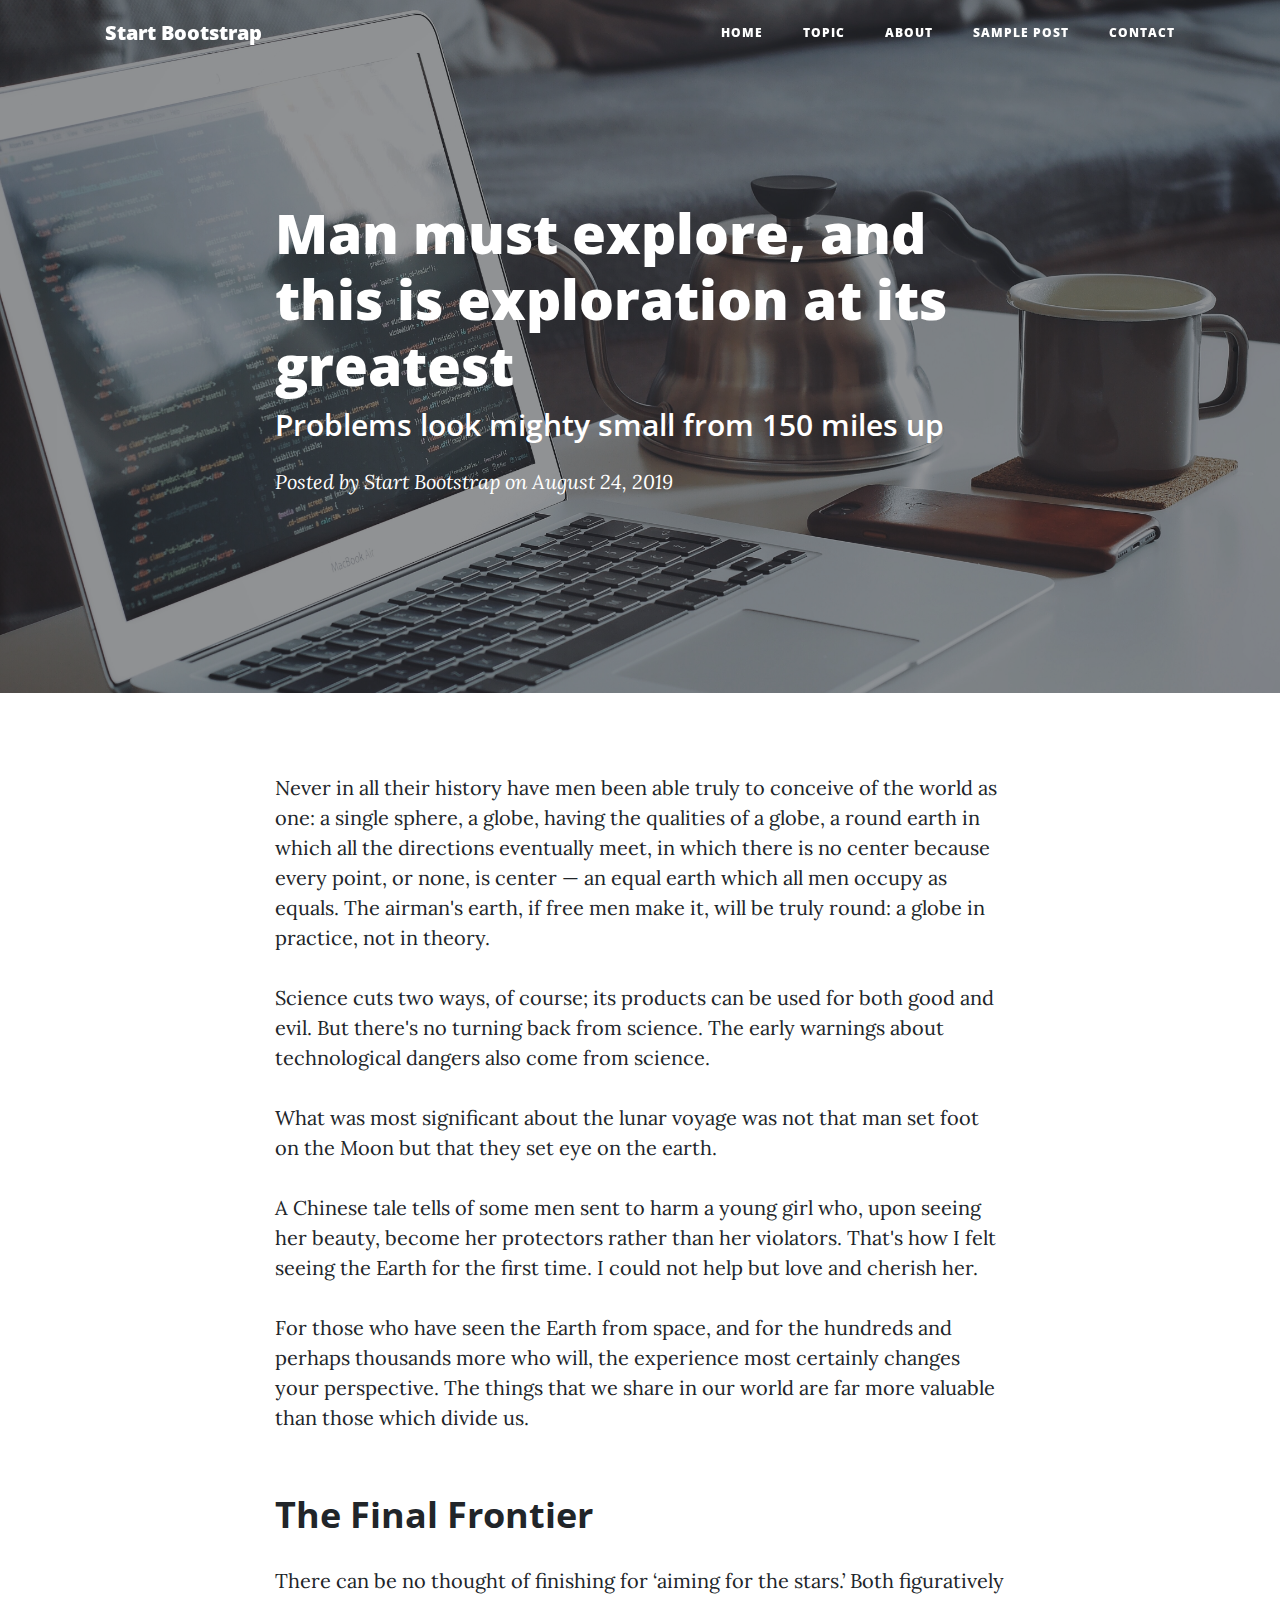
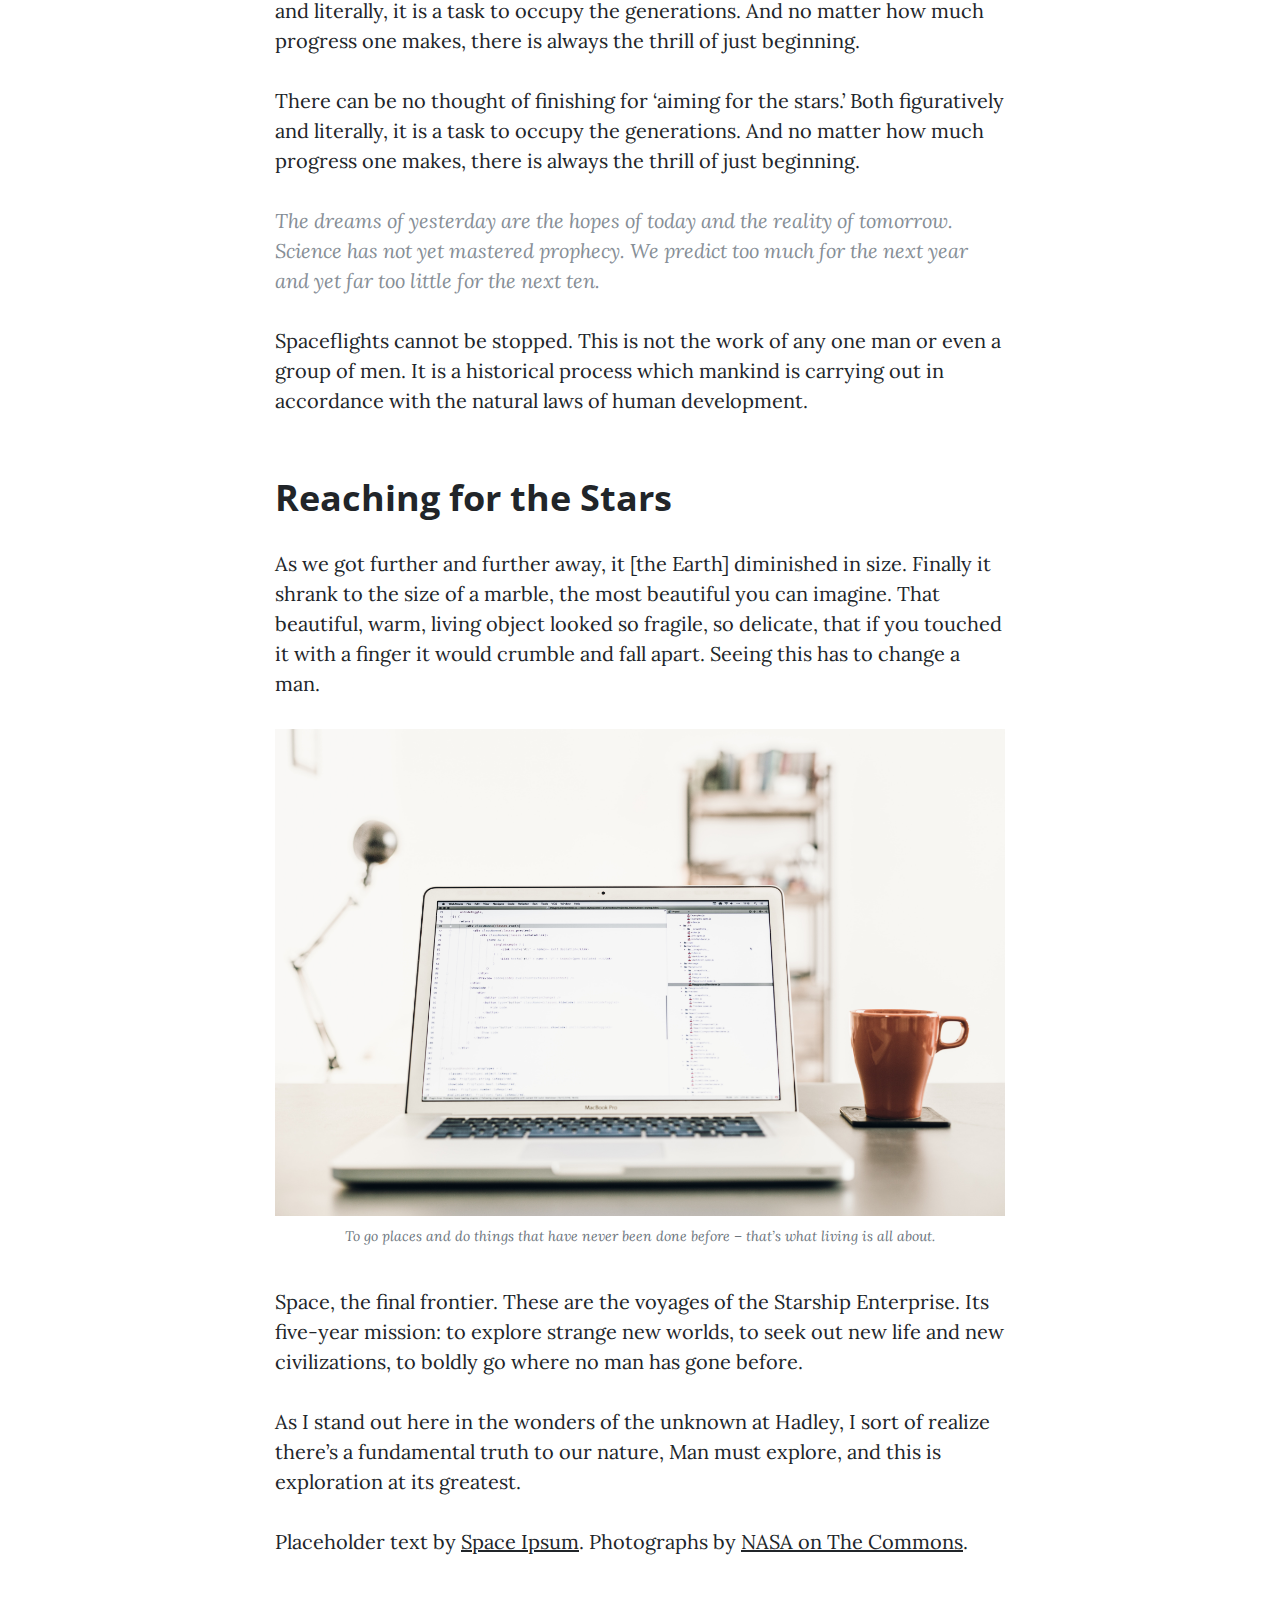
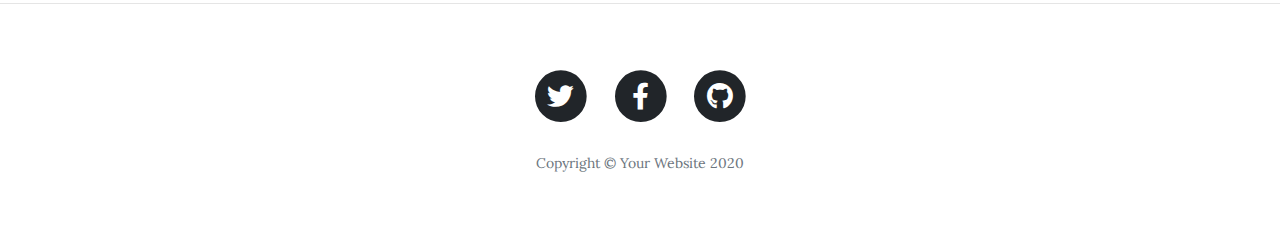
<file: post.html>
<!DOCTYPE html>
<html lang="en">

<head>

  <meta charset="utf-8">
  <meta name="viewport" content="width=device-width, initial-scale=1, shrink-to-fit=no">
  <meta name="description" content="">
  <meta name="author" content="">

  <title>Clean Blog - Start Bootstrap Theme</title>

  <!-- Bootstrap core CSS -->
  <link href="vendor/bootstrap/css/bootstrap.min.css" rel="stylesheet">

  <!-- Custom fonts for this template -->
  <link href="vendor/fontawesome-free/css/all.min.css" rel="stylesheet" type="text/css">
  <link href='https://fonts.googleapis.com/css?family=Lora:400,700,400italic,700italic' rel='stylesheet' type='text/css'>
  <link href='https://fonts.googleapis.com/css?family=Open+Sans:300italic,400italic,600italic,700italic,800italic,400,300,600,700,800' rel='stylesheet' type='text/css'>

  <!-- Custom styles for this template -->
  <link href="css/clean-blog.min.css" rel="stylesheet">

</head>

<body>

  <!-- Navigation -->
  <nav class="navbar navbar-expand-lg navbar-light fixed-top" id="mainNav">
    <div class="container">
      <a class="navbar-brand" href="index.html">Start Bootstrap</a>
      <button class="navbar-toggler navbar-toggler-right" type="button" data-toggle="collapse" data-target="#navbarResponsive" aria-controls="navbarResponsive" aria-expanded="false" aria-label="Toggle navigation">
        Menu
        <i class="fas fa-bars"></i>
      </button>
      <div class="collapse navbar-collapse" id="navbarResponsive">
        <ul class="navbar-nav ml-auto">
          <li class="nav-item">
            <a class="nav-link" href="index.html">Home</a>
          </li>
          <li class="nav-item">
            <a class="nav-link" href="conversation.html">Topic</a>
          </li>
          <li class="nav-item">
            <a class="nav-link" href="about.html">About</a>
          </li>
          <li class="nav-item">
            <a class="nav-link" href="post.html">Sample Post</a>
          </li>
          <li class="nav-item">
            <a class="nav-link" href="contact.html">Contact</a>
          </li>
        </ul>
      </div>
    </div>
  </nav>

  <!-- Page Header -->
  <header class="masthead" style="background-image: url('img/post-bg.jpg')">
    <div class="overlay"></div>
    <div class="container">
      <div class="row">
        <div class="col-lg-8 col-md-10 mx-auto">
          <div class="post-heading">
            <h1>Man must explore, and this is exploration at its greatest</h1>
            <h2 class="subheading">Problems look mighty small from 150 miles up</h2>
            <span class="meta">Posted by
              <a href="#">Start Bootstrap</a>
              on August 24, 2019</span>
          </div>
        </div>
      </div>
    </div>
  </header>

  <!-- Post Content -->
  <article>
    <div class="container">
      <div class="row">
        <div class="col-lg-8 col-md-10 mx-auto">
          <p>Never in all their history have men been able truly to conceive of the world as one: a single sphere, a globe, having the qualities of a globe, a round earth in which all the directions eventually meet, in which there is no center because every point, or none, is center — an equal earth which all men occupy as equals. The airman's earth, if free men make it, will be truly round: a globe in practice, not in theory.</p>

          <p>Science cuts two ways, of course; its products can be used for both good and evil. But there's no turning back from science. The early warnings about technological dangers also come from science.</p>

          <p>What was most significant about the lunar voyage was not that man set foot on the Moon but that they set eye on the earth.</p>

          <p>A Chinese tale tells of some men sent to harm a young girl who, upon seeing her beauty, become her protectors rather than her violators. That's how I felt seeing the Earth for the first time. I could not help but love and cherish her.</p>

          <p>For those who have seen the Earth from space, and for the hundreds and perhaps thousands more who will, the experience most certainly changes your perspective. The things that we share in our world are far more valuable than those which divide us.</p>

          <h2 class="section-heading">The Final Frontier</h2>

          <p>There can be no thought of finishing for ‘aiming for the stars.’ Both figuratively and literally, it is a task to occupy the generations. And no matter how much progress one makes, there is always the thrill of just beginning.</p>

          <p>There can be no thought of finishing for ‘aiming for the stars.’ Both figuratively and literally, it is a task to occupy the generations. And no matter how much progress one makes, there is always the thrill of just beginning.</p>

          <blockquote class="blockquote">The dreams of yesterday are the hopes of today and the reality of tomorrow. Science has not yet mastered prophecy. We predict too much for the next year and yet far too little for the next ten.</blockquote>

          <p>Spaceflights cannot be stopped. This is not the work of any one man or even a group of men. It is a historical process which mankind is carrying out in accordance with the natural laws of human development.</p>

          <h2 class="section-heading">Reaching for the Stars</h2>

          <p>As we got further and further away, it [the Earth] diminished in size. Finally it shrank to the size of a marble, the most beautiful you can imagine. That beautiful, warm, living object looked so fragile, so delicate, that if you touched it with a finger it would crumble and fall apart. Seeing this has to change a man.</p>

          <a href="#">
            <img class="img-fluid" src="img/post-sample-image.jpg" alt="">
          </a>
          <span class="caption text-muted">To go places and do things that have never been done before – that’s what living is all about.</span>

          <p>Space, the final frontier. These are the voyages of the Starship Enterprise. Its five-year mission: to explore strange new worlds, to seek out new life and new civilizations, to boldly go where no man has gone before.</p>

          <p>As I stand out here in the wonders of the unknown at Hadley, I sort of realize there’s a fundamental truth to our nature, Man must explore, and this is exploration at its greatest.</p>

          <p>Placeholder text by
            <a href="http://spaceipsum.com/">Space Ipsum</a>. Photographs by
            <a href="https://www.flickr.com/photos/nasacommons/">NASA on The Commons</a>.</p>
        </div>
      </div>
    </div>
  </article>

  <hr>

  <!-- Footer -->
  <footer>
    <div class="container">
      <div class="row">
        <div class="col-lg-8 col-md-10 mx-auto">
          <ul class="list-inline text-center">
            <li class="list-inline-item">
              <a href="#">
                <span class="fa-stack fa-lg">
                  <i class="fas fa-circle fa-stack-2x"></i>
                  <i class="fab fa-twitter fa-stack-1x fa-inverse"></i>
                </span>
              </a>
            </li>
            <li class="list-inline-item">
              <a href="#">
                <span class="fa-stack fa-lg">
                  <i class="fas fa-circle fa-stack-2x"></i>
                  <i class="fab fa-facebook-f fa-stack-1x fa-inverse"></i>
                </span>
              </a>
            </li>
            <li class="list-inline-item">
              <a href="#">
                <span class="fa-stack fa-lg">
                  <i class="fas fa-circle fa-stack-2x"></i>
                  <i class="fab fa-github fa-stack-1x fa-inverse"></i>
                </span>
              </a>
            </li>
          </ul>
          <p class="copyright text-muted">Copyright &copy; Your Website 2020</p>
        </div>
      </div>
    </div>
  </footer>

  <!-- Bootstrap core JavaScript -->
  <script src="vendor/jquery/jquery.min.js"></script>
  <script src="vendor/bootstrap/js/bootstrap.bundle.min.js"></script>

  <!-- Custom scripts for this template -->
  <script src="js/clean-blog.min.js"></script>

</body>

</html>
</file>
<file: css/clean-blog.min.css>
/*!
 * Start Bootstrap - Clean Blog v5.0.10 (https://startbootstrap.com/theme/clean-blog)
 * Copyright 2013-2020 Start Bootstrap
 * Licensed under MIT (https://github.com/StartBootstrap/startbootstrap-clean-blog/blob/master/LICENSE)
 */body{font-size:20px;color:#212529;font-family:Lora,'Times New Roman',serif;}p{line-height:1.5;margin:30px 0;}p a{text-decoration:underline}h1,h2,h3,h4,h5,h6{font-weight:800;font-family:'Open Sans','Helvetica Neue',Helvetica,Arial,sans-serif}a{color:#212529;transition:all .2s}a:focus,a:hover{color:#0085a1}blockquote{font-style:italic;color:#868e96}.section-heading{font-size:36px;font-weight:700;margin-top:60px}.caption{font-size:14px;font-style:italic;display:block;margin:0;padding:10px;text-align:center;border-bottom-right-radius:5px;border-bottom-left-radius:5px}::-moz-selection{color:#fff;background:#0085a1;text-shadow:none}::selection{color:#fff;background:#0085a1;text-shadow:none}img::-moz-selection{color:#fff;background:0 0}img::selection{color:#fff;background:0 0}img::-moz-selection{color:#fff;background:0 0}#mainNav{position:absolute;border-bottom:1px solid #e9ecef;background-color:#fff;font-family:'Open Sans','Helvetica Neue',Helvetica,Arial,sans-serif}#mainNav .navbar-brand{font-weight:800;color:#343a40}#mainNav .navbar-toggler{font-size:12px;font-weight:800;padding:13px;text-transform:uppercase;color:#343a40}#mainNav .navbar-nav>li.nav-item>a{font-size:12px;font-weight:800;letter-spacing:1px;text-transform:uppercase}@media only screen and (min-width:992px){#mainNav{border-bottom:1px solid transparent;background:0 0}#mainNav .navbar-brand{padding:10px 20px;color:#fff}#mainNav .navbar-brand:focus,#mainNav .navbar-brand:hover{color:rgba(255,255,255,.8)}#mainNav .navbar-nav>li.nav-item>a{padding:10px 20px;color:#fff}#mainNav .navbar-nav>li.nav-item>a:focus,#mainNav .navbar-nav>li.nav-item>a:hover{color:rgba(255,255,255,.8)}}@media only screen and (min-width:992px){#mainNav{transition:background-color .2s;transform:translate3d(0,0,0);-webkit-backface-visibility:hidden;backface-visibility:hidden}#mainNav.is-fixed{position:fixed;top:-67px;transition:transform .2s;border-bottom:1px solid #fff;background-color:rgba(255,255,255,.9)}#mainNav.is-fixed .navbar-brand{color:#212529}#mainNav.is-fixed .navbar-brand:focus,#mainNav.is-fixed .navbar-brand:hover{color:#0085a1}#mainNav.is-fixed .navbar-nav>li.nav-item>a{color:#212529}#mainNav.is-fixed .navbar-nav>li.nav-item>a:focus,#mainNav.is-fixed .navbar-nav>li.nav-item>a:hover{color:#0085a1}#mainNav.is-visible{transform:translate3d(0,100%,0)}}header.masthead{margin-bottom:50px;background:no-repeat center center;background-color:#868e96;background-attachment:scroll;position:relative;background-size:cover}header.masthead .overlay{position:absolute;top:0;left:0;height:100%;width:100%;background-color:#212529;opacity:.5}header.masthead .page-heading,header.masthead .post-heading,header.masthead .site-heading{padding:200px 0 150px;color:#fff}@media only screen and (min-width:768px){header.masthead .page-heading,header.masthead .post-heading,header.masthead .site-heading{padding:200px 0}}header.masthead .page-heading,header.masthead .site-heading{text-align:center}header.masthead .page-heading h1,header.masthead .site-heading h1{font-size:50px;margin-top:0}header.masthead .page-heading .subheading,header.masthead .site-heading .subheading{font-size:24px;font-weight:300;line-height:1.1;display:block;margin:10px 0 0;font-family:'Open Sans','Helvetica Neue',Helvetica,Arial,sans-serif}@media only screen and (min-width:768px){header.masthead .page-heading h1,header.masthead .site-heading h1{font-size:80px}}header.masthead .post-heading h1{font-size:35px}header.masthead .post-heading .meta,header.masthead .post-heading .subheading{line-height:1.1;display:block}header.masthead .post-heading .subheading{font-size:24px;font-weight:600;margin:10px 0 30px;font-family:'Open Sans','Helvetica Neue',Helvetica,Arial,sans-serif}header.masthead .post-heading .meta{font-size:20px;font-weight:300;font-style:italic;font-family:Lora,'Times New Roman',serif}header.masthead .post-heading .meta a{color:#fff}@media only screen and (min-width:768px){header.masthead .post-heading h1{font-size:55px}header.masthead .post-heading .subheading{font-size:30px}}.post-preview>a{color:#212529}.post-preview>a:focus,.post-preview>a:hover{text-decoration:none;color:#0085a1}.post-preview>a>.post-title{font-size:30px;margin-top:30px;margin-bottom:10px}.post-preview>a>.post-subtitle{font-weight:300;margin:0 0 10px}.post-preview>.post-meta{font-size:18px;font-style:italic;margin-top:0;color:#868e96}.post-preview>.post-meta>a{text-decoration:none;color:#212529}.post-preview>.post-meta>a:focus,.post-preview>.post-meta>a:hover{text-decoration:underline;color:#0085a1}@media only screen and (min-width:768px){.post-preview>a>.post-title{font-size:36px}}.floating-label-form-group{font-size:14px;position:relative;margin-bottom:0;padding-bottom:.5em;border-bottom:1px solid #dee2e6}.floating-label-form-group input,.floating-label-form-group textarea{font-size:1.5em;position:relative;z-index:1;padding:0;resize:none;border:none;border-radius:0;background:0 0;box-shadow:none!important;font-family:Lora,'Times New Roman',serif}.floating-label-form-group input::-webkit-input-placeholder,.floating-label-form-group textarea::-webkit-input-placeholder{color:#868e96;font-family:Lora,'Times New Roman',serif}.floating-label-form-group label{font-size:.85em;line-height:1.764705882em;position:relative;z-index:0;top:2em;display:block;margin:0;transition:top .3s ease,opacity .3s ease;opacity:0}.floating-label-form-group .help-block{margin:15px 0}.floating-label-form-group-with-value label{top:0;opacity:1}.floating-label-form-group-with-focus label{color:#0085a1}form .form-group:first-child .floating-label-form-group{border-top:1px solid #dee2e6}footer{padding:50px 0 65px}footer .list-inline{margin:0;padding:0}footer .copyright{font-size:14px;margin-bottom:0;text-align:center}.btn{font-size:14px;font-weight:800;padding:15px 25px;letter-spacing:1px;text-transform:uppercase;border-radius:0;font-family:'Open Sans','Helvetica Neue',Helvetica,Arial,sans-serif}.btn-primary{background-color:#0085a1;border-color:#0085a1}.btn-primary:active,.btn-primary:focus,.btn-primary:hover{color:#fff;background-color:#00657b!important;border-color:#00657b!important}.btn-lg{font-size:16px;padding:25px 35px}


/* STYLE INSCRIPTION */

* {
    scroll-behavior: smooth; 
}
.img_inscription img {
    width: 100%;
}

.img_inscription{
    width: 80% ; 
    margin: auto;
    box-shadow: 25px 25px 0px 0px #0086a1b4;
}

.form_inscription{
    display: flex;
    align-items: center;
}

.error {
    color: rgb(212, 35, 35);
    font-size: 1.2vw;
}

.valide{
    color: rgb(47, 189, 106);
    font-size: 1.2vw;
}

.deco{
    text-decoration: none;
    background-color: transparent;
    border : 2px solid white;

}

/* CSS FORMUALAIRE DES DROITS */

.modif_droit {
    width : 80% ; 
    margin: auto ;
    border-collapse : collapse ; 
    
}

.modif_droit th,.modif_droit td{
    border: 1px solid black ; 
    padding: 10px;
}

.modif_droit th{
    background-color: #067f9b;
    color: white;
}

.changement_droit {
    width : 80%;
    margin: auto;
    padding : 20px 0px;
}

/* CSS pour les coeurs des likes et dislike */
.img_like{
    width: 35px;
}

/* css pour les images d'avatar sur la page des profils utilisateurs */
.d-block.ui-w-40.rounded-circle {
     width: 10vw !important;
    height: 10vw !important; 
    object-fit: cover !important ;
}

/* messages utilisateur connecté */

.message_connect{
    transform: translateX(60px);
}

.message_connect .card-header {
    background-color: #06809b3d;
}
</file>
